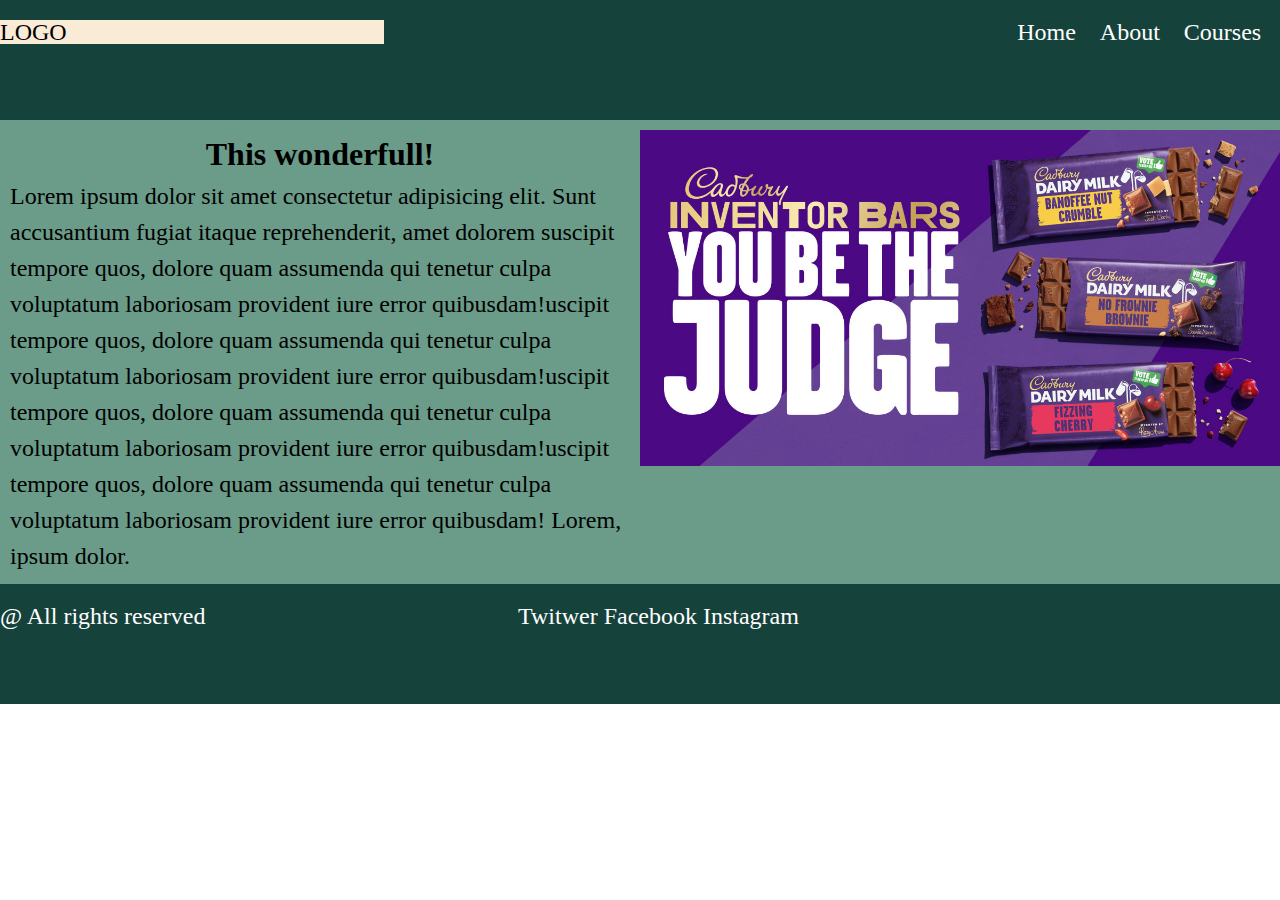
<file: block-BHaaax/index.html>
<!-- 
### Exercise 1

1. Create a simple page having a header, main content, and a footer.

2. Inside the header keep the brand name to the left and all the navigation to the right.

3. Inside the main content take an article section having two columns. In the first column put a heading and some introductory text of the article and in the second column take an image. -->
<!DOCTYPE html>
<html lang="en">
  <head>
    <meta charset="UTF-8" />
    <meta name="viewport" content="width=device-width, initial-scale=1.0" />
    <link rel="stylesheet" href="./style.css" />
    <title>Positioning Content</title>
  </head>
  <body>
    <header>
      <div class="logo">
        <p>LOGO</p>
      </div>
      <nav class="navigation">
        <a href="#">Home</a>
        <a href="#">About</a>
        <a href="#">Courses</a>
      </nav>
    </header>
    <main>
      <article class="story">
        <h2>This wonderfull!</h2>
        <p>Lorem ipsum dolor sit amet consectetur adipisicing elit. Sunt accusantium fugiat itaque reprehenderit, amet dolorem suscipit tempore quos, dolore quam assumenda qui tenetur culpa voluptatum laboriosam provident iure error quibusdam!uscipit tempore quos, dolore quam assumenda qui tenetur culpa voluptatum laboriosam provident iure error quibusdam!uscipit tempore quos, dolore quam assumenda qui tenetur culpa voluptatum laboriosam provident iure error quibusdam!uscipit tempore quos, dolore quam assumenda qui tenetur culpa voluptatum laboriosam provident iure error quibusdam! Lorem, ipsum dolor.</p>
      </article>
      <img src="./images/Cadbury-inventor-og-image.jpeg" alt="" />
    </main>
    <footer>
      <div class="copy">@ All rights reserved</div>
      <nav class="links">
        <a href="#">Twitwer</a>
        <a href="#">Facebook</a>
        <a href="#">Instagram</a>
      </nav>
    </footer>
  </body>
</html>
</file>
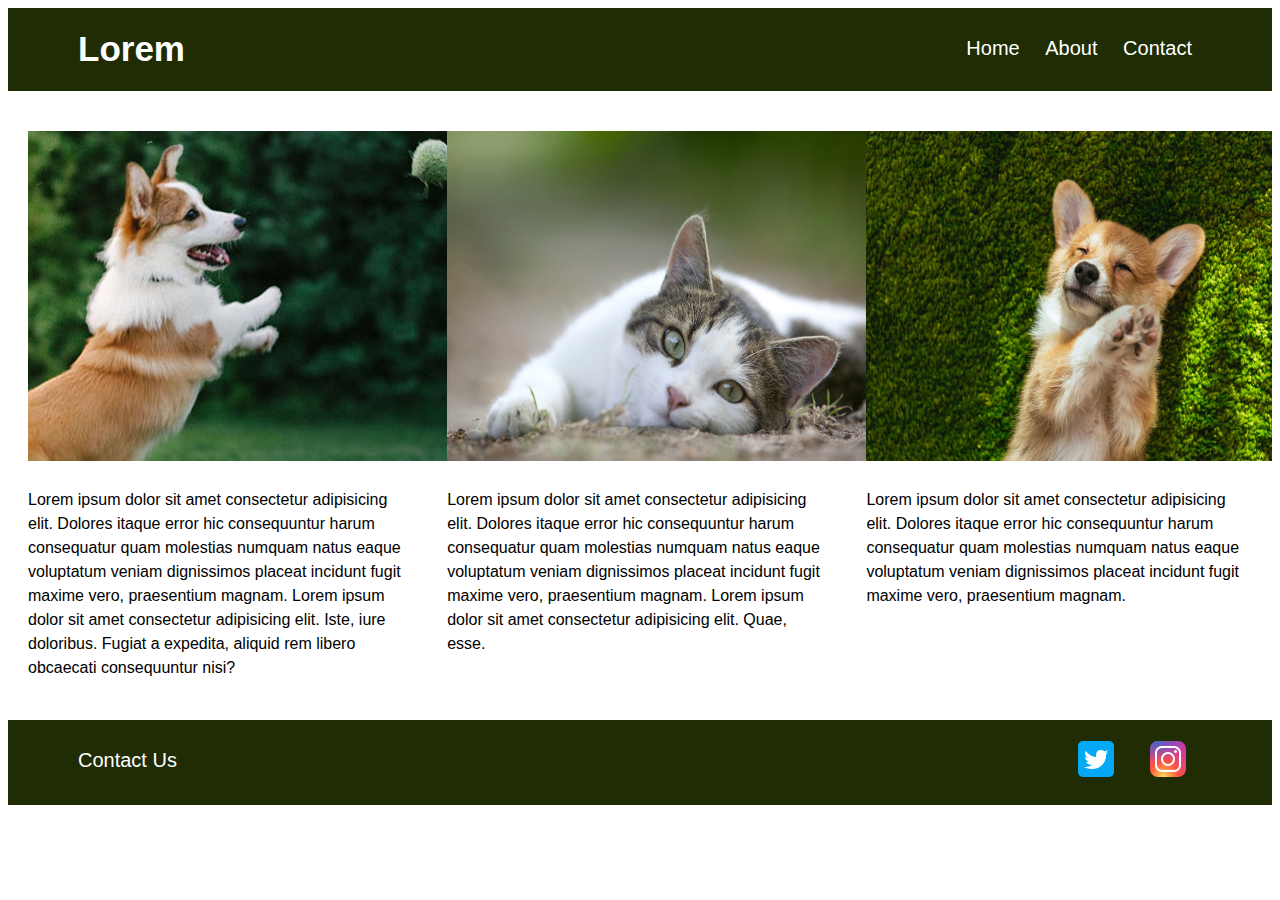
<file: block-BHaaba/index.html>
<!-- ### Exercise 2

1. Create a simple page having a header, main content, and a footer.

2. Inside the header keep the brand name to the left and all the navigation to the right.

3. Inside the main content crate three columns. In each column take one image and a paragraph below the image.
4. Using float is necessary. -->

<!DOCTYPE html>
<html lang="en">
  <head>
    <meta charset="UTF-8" />
    <meta http-equiv="X-UA-Compatible" content="IE=edge" />
    <meta name="viewport" content="width=device-width, initial-scale=1.0" />
    <link rel="stylesheet" href="style.css" />
    <title>Blog Page 2</title>
  </head>
  <body>
    <header>
      <div class="container">
        <div class="brand-name">
          <h1>Lorem</h1>
        </div>
        <div class="nav-bar">
          <nav>
            <a href="#">Home</a>
            <a href="#">About</a>
            <a href="#">Contact</a>
          </nav>
        </div>
      </div>
    </header>
    <main>
      <div class="container">
        <div class="blog">
          <img src="images/pic3.jpeg" alt="dog" />
          <p>
            Lorem ipsum dolor sit amet consectetur adipisicing elit. Dolores
            itaque error hic consequuntur harum consequatur quam molestias
            numquam natus eaque voluptatum veniam dignissimos placeat incidunt
            fugit maxime vero, praesentium magnam. Lorem ipsum dolor sit amet
            consectetur adipisicing elit. Iste, iure doloribus. Fugiat a
            expedita, aliquid rem libero obcaecati consequuntur nisi?
          </p>
        </div>
        <div class="blog">
          <img src="images/pic1.webp" alt="cat" />
          <p>
            Lorem ipsum dolor sit amet consectetur adipisicing elit. Dolores
            itaque error hic consequuntur harum consequatur quam molestias
            numquam natus eaque voluptatum veniam dignissimos placeat incidunt
            fugit maxime vero, praesentium magnam. Lorem ipsum dolor sit amet
            consectetur adipisicing elit. Quae, esse.
          </p>
        </div>
        <div class="blog">
          <img src="images/pic2.jpeg" alt="dog" />
          <p>
            Lorem ipsum dolor sit amet consectetur adipisicing elit. Dolores
            itaque error hic consequuntur harum consequatur quam molestias
            numquam natus eaque voluptatum veniam dignissimos placeat incidunt
            fugit maxime vero, praesentium magnam.
          </p>
        </div>
      </div>
    </main>
    <footer>
      <div class="container">
        <h3>Contact Us</h3>
        <nav class="contact">
          <a href="https://twitter.com/aparna__28"
            ><img src="images/twitter-logo.png" alt="twitter"
          /></a>
          <a href="https://www.instagram.com/_appy.28_/"
            ><img src="images/insta-logo.png" alt="instagram"
          /></a>
        </nav>
      </div>
    </footer>
  </body>
</html>
</file>
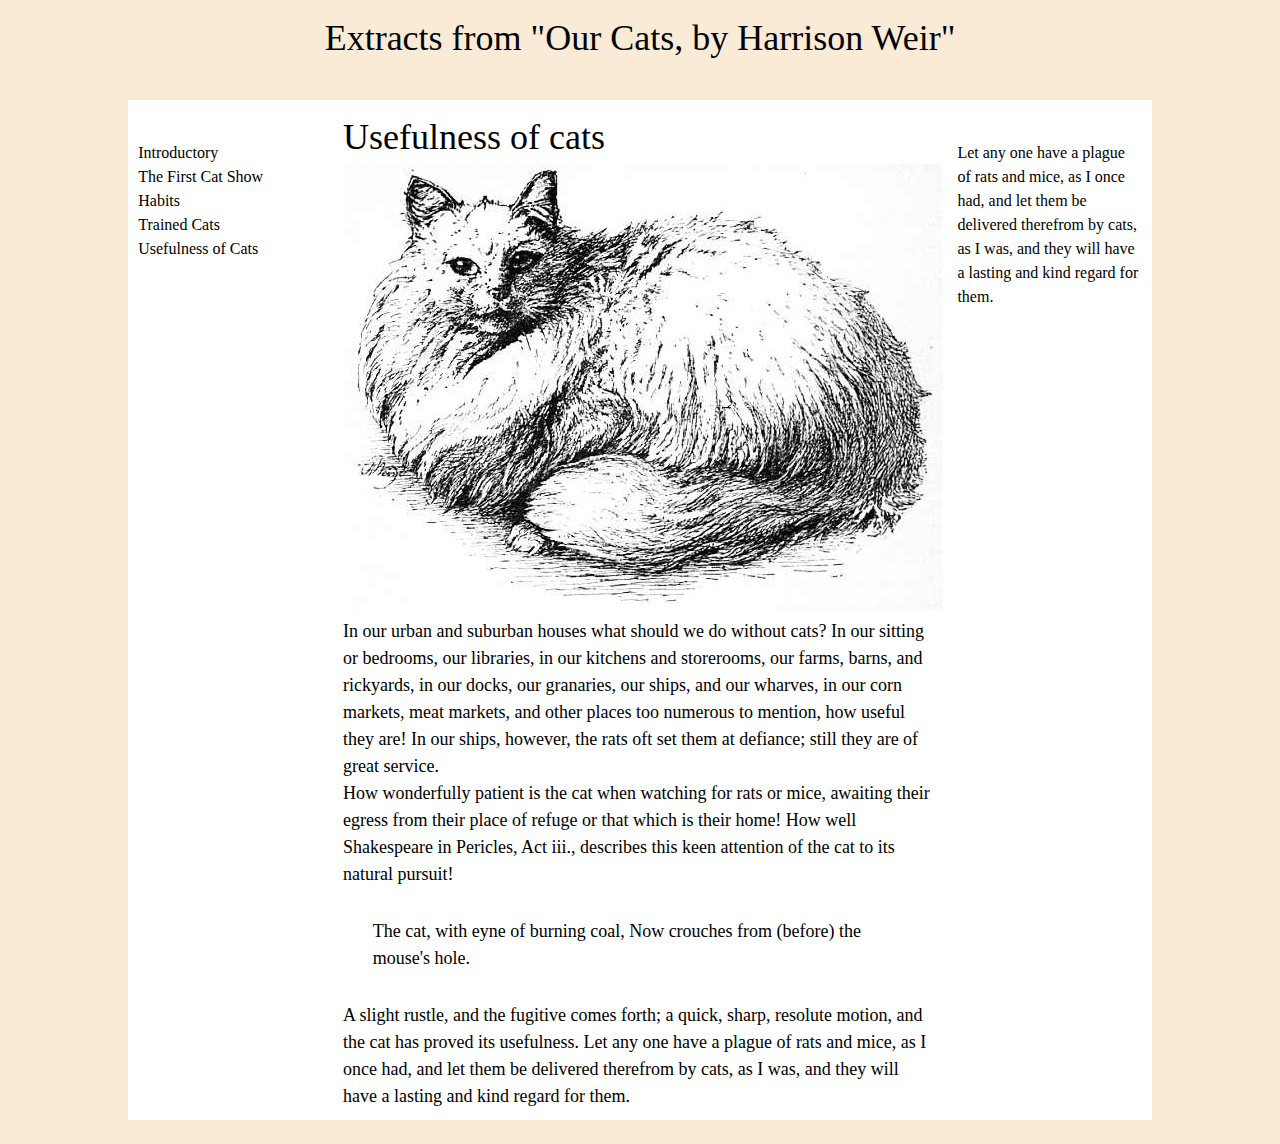
<file: block-BHaabd/index.html>
<!-- 
### Create a page according to the layout shown below

![Positioning Content Exercise 1](https://raw.githubusercontent.com/suraj122/AC-STYLE-images/master/positioning-content/ex-1.png)

- Using CSS resets is necessary.
- Use semantic tags and keep the nesting and indentation proper. -->

<!DOCTYPE html>
<html lang="en">
  <head>
    <meta charset="UTF-8" />
    <meta name="viewport" content="width=device-width, initial-scale=1.0" />
    <link rel="stylesheet" href="style.css" />
    <title>Document</title>
  </head>
  <body>
    <header>
      <h1>Extracts from "Our Cats, by Harrison Weir"</h1>
    </header>
    <div class="container clearfix">
      <div class="box left">
        <p>Introductory</p>
        <p>The First Cat Show</p>
        <p>Habits</p>
        <p>Trained Cats</p>
        <p>Usefulness of Cats</p>
      </div>
      <div class="box middle">
        <h2>Usefulness of cats</h2>
        <img src="./images/cat.jpeg" alt="cat">
        <p>
          In our urban and suburban houses what should we do without cats? In
          our sitting or bedrooms, our libraries, in our kitchens and
          storerooms, our farms, barns, and rickyards, in our docks, our
          granaries, our ships, and our wharves, in our corn markets, meat
          markets, and other places too numerous to mention, how useful they
          are! In our ships, however, the rats oft set them at defiance; still
          they are of great service.
        </p>
        <p>
          How wonderfully patient is the cat when watching for rats or mice,
          awaiting their egress from their place of refuge or that which is
          their home! How well Shakespeare in Pericles, Act iii., describes this
          keen attention of the cat to its natural pursuit!
        </p>
        <p class="quote">
          The cat, with eyne of burning coal, Now crouches from (before) the
          mouse's hole.
        </p>
        <p>
          A slight rustle, and the fugitive comes forth; a quick, sharp,
          resolute motion, and the cat has proved its usefulness. Let any one
          have a plague of rats and mice, as I once had, and let them be
          delivered therefrom by cats, as I was, and they will have a lasting
          and kind regard for them.
        </p>
      </div>
      <div class="box right">
        <p>
          Let any one have a plague of rats and mice, as I once had, and let
          them be delivered therefrom by cats, as I was, and they will have a
          lasting and kind regard for them.
        </p>
      </div>
    </div>
  </body>
</html>
</file>
<file: block-BHaaax/style.css>
html,
body,
div,
span,
applet,
object,
iframe,
h1,
h2,
h3,
h4,
h5,
h6,
p,
blockquote,
pre,
a,
abbr,
acronym,
address,
big,
cite,
code,
del,
dfn,
em,
img,
ins,
kbd,
q,
s,
samp,
small,
strike,
strong,
sub,
sup,
tt,
var,
b,
u,
i,
center,
dl,
dt,
dd,
ol,
ul,
li,
fieldset,
form,
label,
legend,
table,
caption,
tbody,
tfoot,
thead,
tr,
th,
td,
article,
aside,
canvas,
details,
embed,
figure,
figcaption,
footer,
header,
hgroup,
menu,
nav,
output,
ruby,
section,
summary,
time,
mark,
audio,
video {
  margin: 0;
  padding: 0;
  border: 0;
  font-size: 100%;
  font: inherit;
  vertical-align: baseline;
}
/* HTML5 display-role reset for older browsers */
article,
aside,
details,
figcaption,
figure,
footer,
header,
hgroup,
menu,
nav,
section {
  display: block;
}
body {
  line-height: 1;
}
ol,
ul {
  list-style: none;
}
blockquote,
q {
  quotes: none;
}
blockquote:before,
blockquote:after,
q:before,
q:after {
  content: '';
  content: none;
}
table {
  border-collapse: collapse;
  border-spacing: 0;
}

/*Custom Style*/

body {
  box-sizing: border-box;
}
header {
  background-color: #16423c;
  height: 100px;
  padding-top: 20px;
}
main {
  background-color: #6a9c89;
  font-size: 0;
}
footer {
  background-color: #16423c;
  height: 100px;
  padding-top: 20px;
  font-size: 24px;
  
}
.logo {
  display: inline-block;
  font-size: 24px;
  width: 30%;
  background-color: antiquewhite;
  padding: 0px;
}
.navigation {
  height: 100%;
  display: inline-block;
  width: 69%;
  text-align: right;
}
.navigation a {
  font-size: 24px;
  color: white;
  text-decoration: none;
  padding: 10px;
}
.story {
  font-size: 24px;
  display: inline-block;
  width: 50%;
  vertical-align: top;
  line-height: 1.5;
  padding:10px;
  box-sizing: border-box;
}
img {
  width: 50%;
  text-align: center;
  padding-top: 10px;
}
.story h2 {
  font-size: 32px;
  font-weight: bold;
  text-align: center;
}
footer a{
  text-decoration: none;
  color: white;
  /* display: inline-block; */
}

.copy {
  display: inline-block;
  width: 40%;
  color: white;
}
.links{
  display: inline-block;
  width:59%
}
</file>
<file: block-BHaaba/style.css>
html,
applet,
object,
iframe,
h1,
h2,
h3,
h4,
h5,
h6,
p,
blockquote,
pre,
a,
abbr,
acronym,
address,
big,
cite,
code,
del,
dfn,
em,
img,
ins,
kbd,
q,
s,
samp,
small,
strike,
strong,
sub,
sup,
tt,
var,
b,
u,
i,
center,
dl,
dt,
dd,
ol,
ul,
li,
fieldset,
form,
label,
legend,
table,
caption,
tbody,
tfoot,
thead,
tr,
th,
td,
article,
aside,
canvas,
details,
embed,
figure,
figcaption,
footer,
header,
hgroup,
menu,
nav,
output,
ruby,
section,
summary,
time,
mark,
audio,
video {
  margin: 0;
  padding: 0;
  border: 0;
  font-size: 100%;
  font: inherit;
  vertical-align: baseline;
}
/* HTML5 display-role reset for older browsers */
article,
aside,
details,
figcaption,
figure,
footer,
header,
hgroup,
menu,
nav,
section {
  display: block;
}
body {
  line-height: 1;
}
ol,
ul {
  list-style: none;
}
blockquote,
q {
  quotes: none;
}
blockquote:before,
blockquote:after,
q:before,
q:after {
  content: "";
  content: none;
}
table {
  border-collapse: collapse;
  border-spacing: 0;
}

/*Custom Style*/

* {
  box-sizing: border-box;
}
body {
  font-family: "Segoe UI", Tahoma, Geneva, Verdana, sans-serif;
  line-height: 1.5;
}
header,
footer {
  background-color: #1f2c04;
  color: white;
  padding: 15px 70px;
}
a {
  text-decoration: none;
  color: white;
  padding: 0px 10px;
}
.brand-name {
  float: left;
  font-size: 35px;
  font-weight: bolder;
}
.nav-bar {
  float: right;
  font-size: 20px;
  text-align: right;
  padding-top: 10px;
}
.container {
  overflow: auto;
}
.blog img {
  width: 420px;
  height: 330px;
  margin-bottom: 20px;
}
.blog {
  width: 30%;
  float: left;
  margin: 40px 20px;
}
h3 {
  float: left;
  font-size: 20px;
  padding-top: 10px;
}
.contact {
  float: right;
}
</file>
<file: block-BHaabd/style.css>
html,
body,
div,
span,
applet,
object,
iframe,
h1,
h2,
h3,
h4,
h5,
h6,
p,
blockquote,
pre,
a,
abbr,
acronym,
address,
big,
cite,
code,
del,
dfn,
em,
img,
ins,
kbd,
q,
s,
samp,
small,
strike,
strong,
sub,
sup,
tt,
var,
b,
u,
i,
center,
dl,
dt,
dd,
ol,
ul,
li,
fieldset,
form,
label,
legend,
table,
caption,
tbody,
tfoot,
thead,
tr,
th,
td,
article,
aside,
canvas,
details,
embed,
figure,
figcaption,
footer,
header,
hgroup,
menu,
nav,
output,
ruby,
section,
summary,
time,
mark,
audio,
video {
  margin: 0;
  padding: 0;
  border: 0;
  font-size: 100%;
  font: inherit;
  vertical-align: baseline;
}
/* HTML5 display-role reset for older browsers */
article,
aside,
details,
figcaption,
figure,
footer,
header,
hgroup,
menu,
nav,
section {
  display: block;
}
body {
  line-height: 1;
}
ol,
ul {
  list-style: none;
}
blockquote,
q {
  quotes: none;
}
blockquote:before,
blockquote:after,
q:before,
q:after {
  content: "";
  content: none;
}
table {
  border-collapse: collapse;
  border-spacing: 0;
}
/*  custom styles */

body{
  box-sizing: border-box;
  background-color:antiquewhite;
}
header{
  text-align: center;
  font-size: 36px;
  padding: 20px 0;
  margin-bottom: 24px;
}
.container{
  margin: 0 auto;
  background-color: white;
  text-align: center;
  max-width: 80%;
  margin-bottom: 24px;
}
.box{
  float:left;
  text-align: left;
  box-sizing: border-box;
  line-height: 1.5;
  
}
.left{
  width: 20%;
  /* text-align: left; */
  padding:4% 1%;
}
.middle{
  width: 60%;
  /* text-align: left; */
  padding: 1%;
}
.right{
  width: 20%;
  padding:4% 1%
}
.clearfix::after{
  content: "";
  display: table;
  clear: both;
}
h2{
  font-size: 36px;
  font-weight: 200;

}
.quote{
  padding:5%
}
.middle p{
  font-size: 18px;
}
</file>
